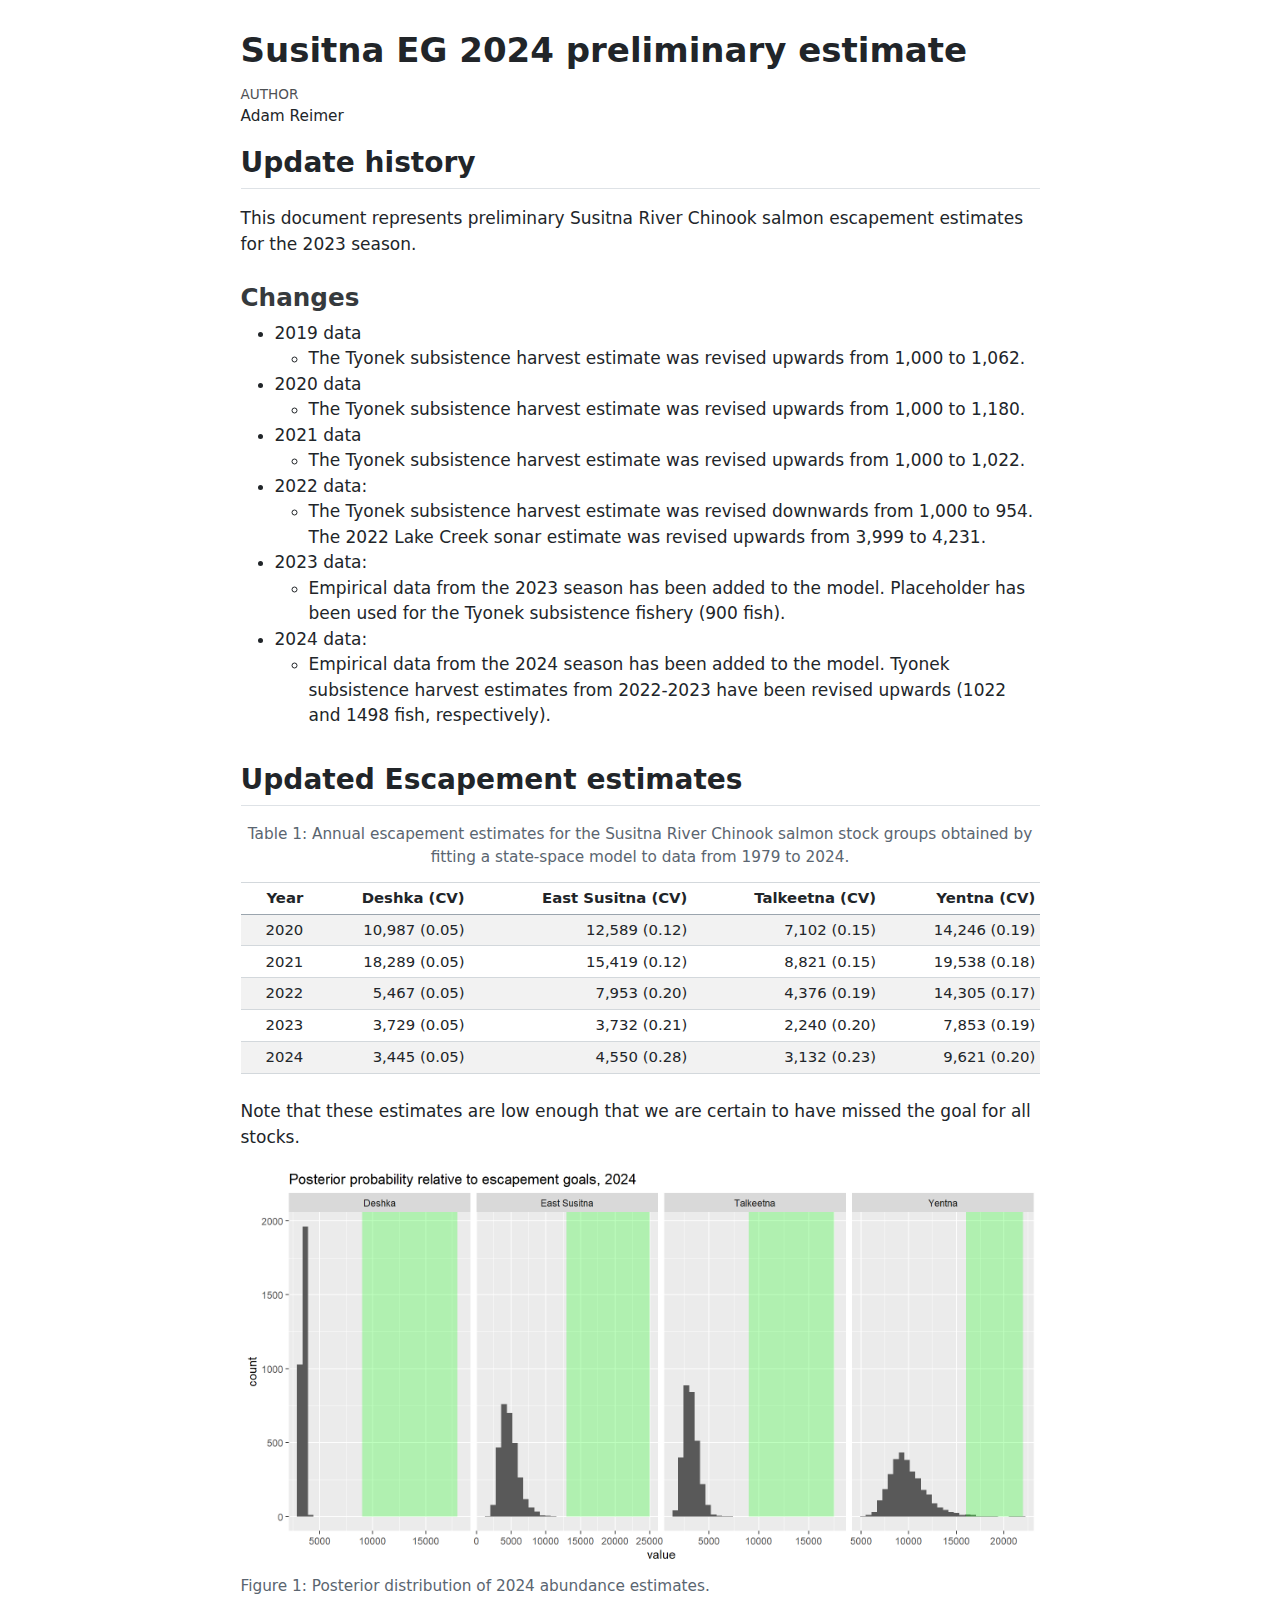
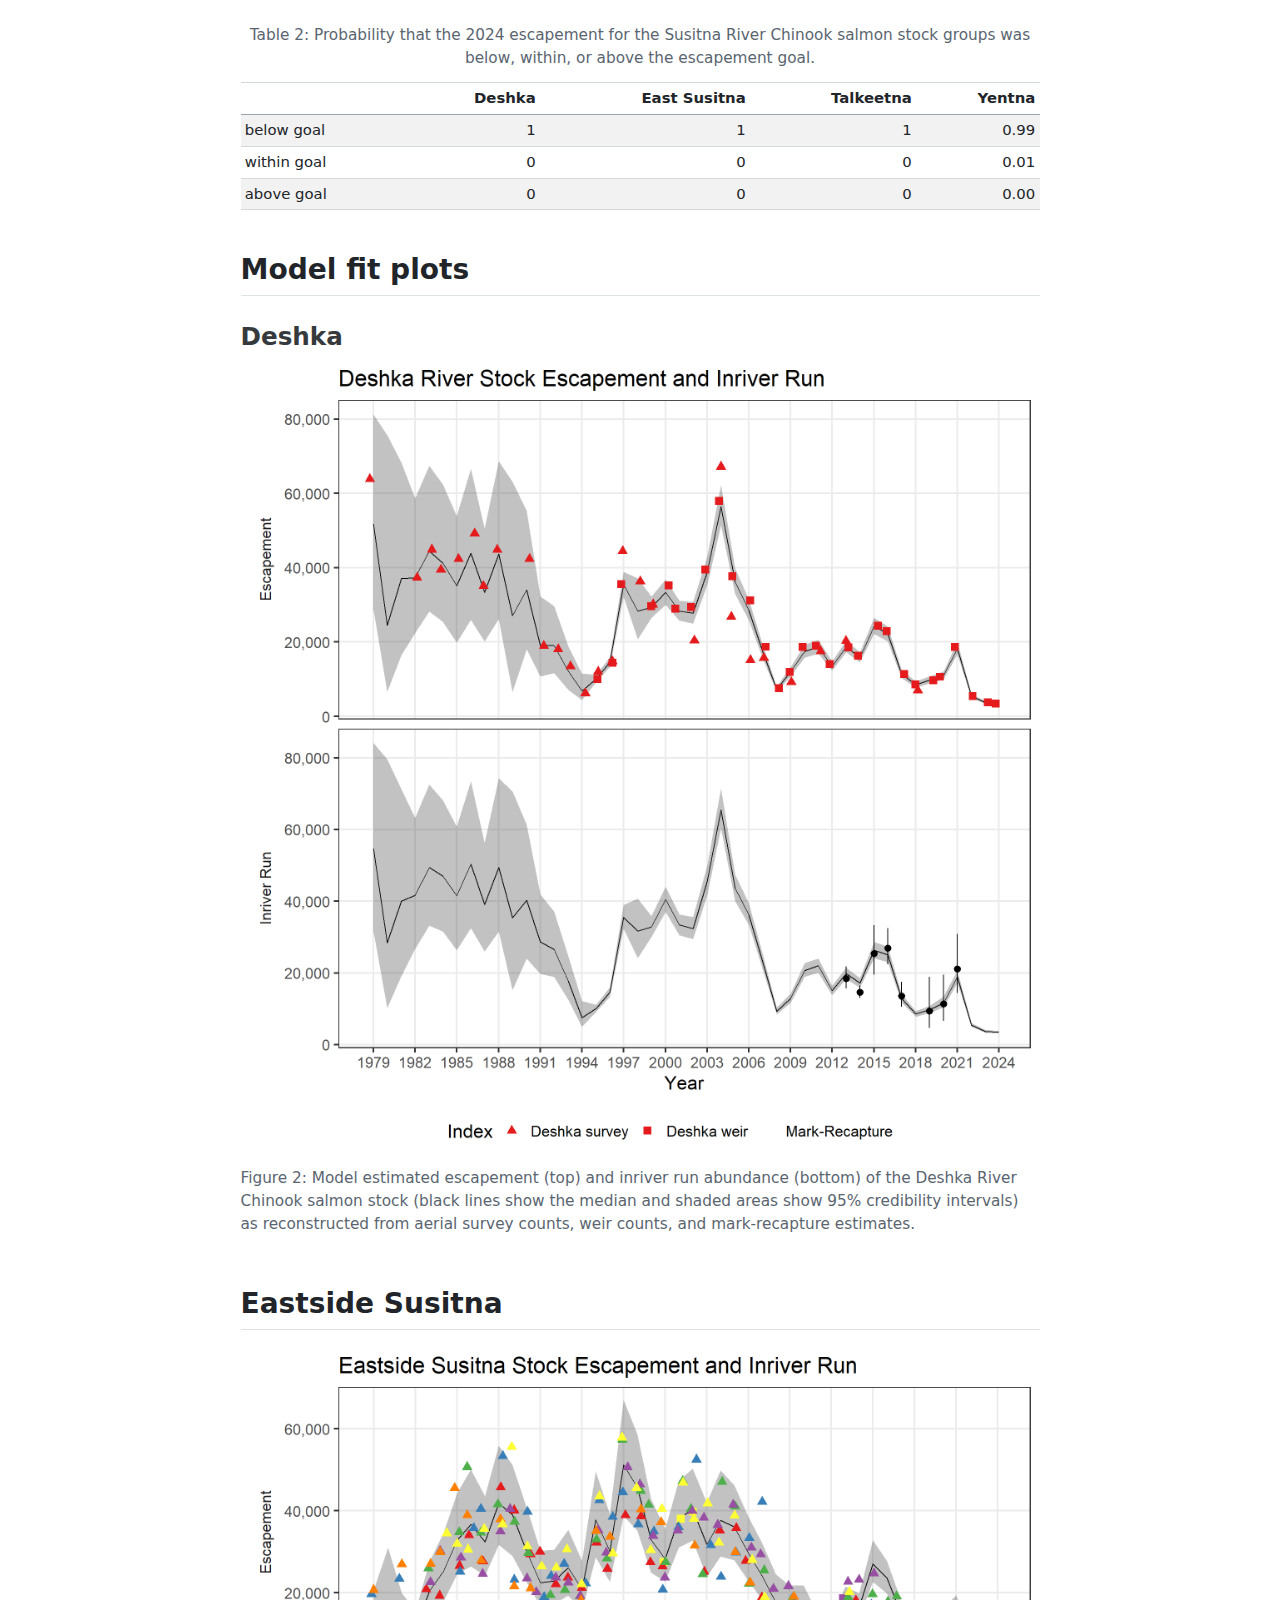
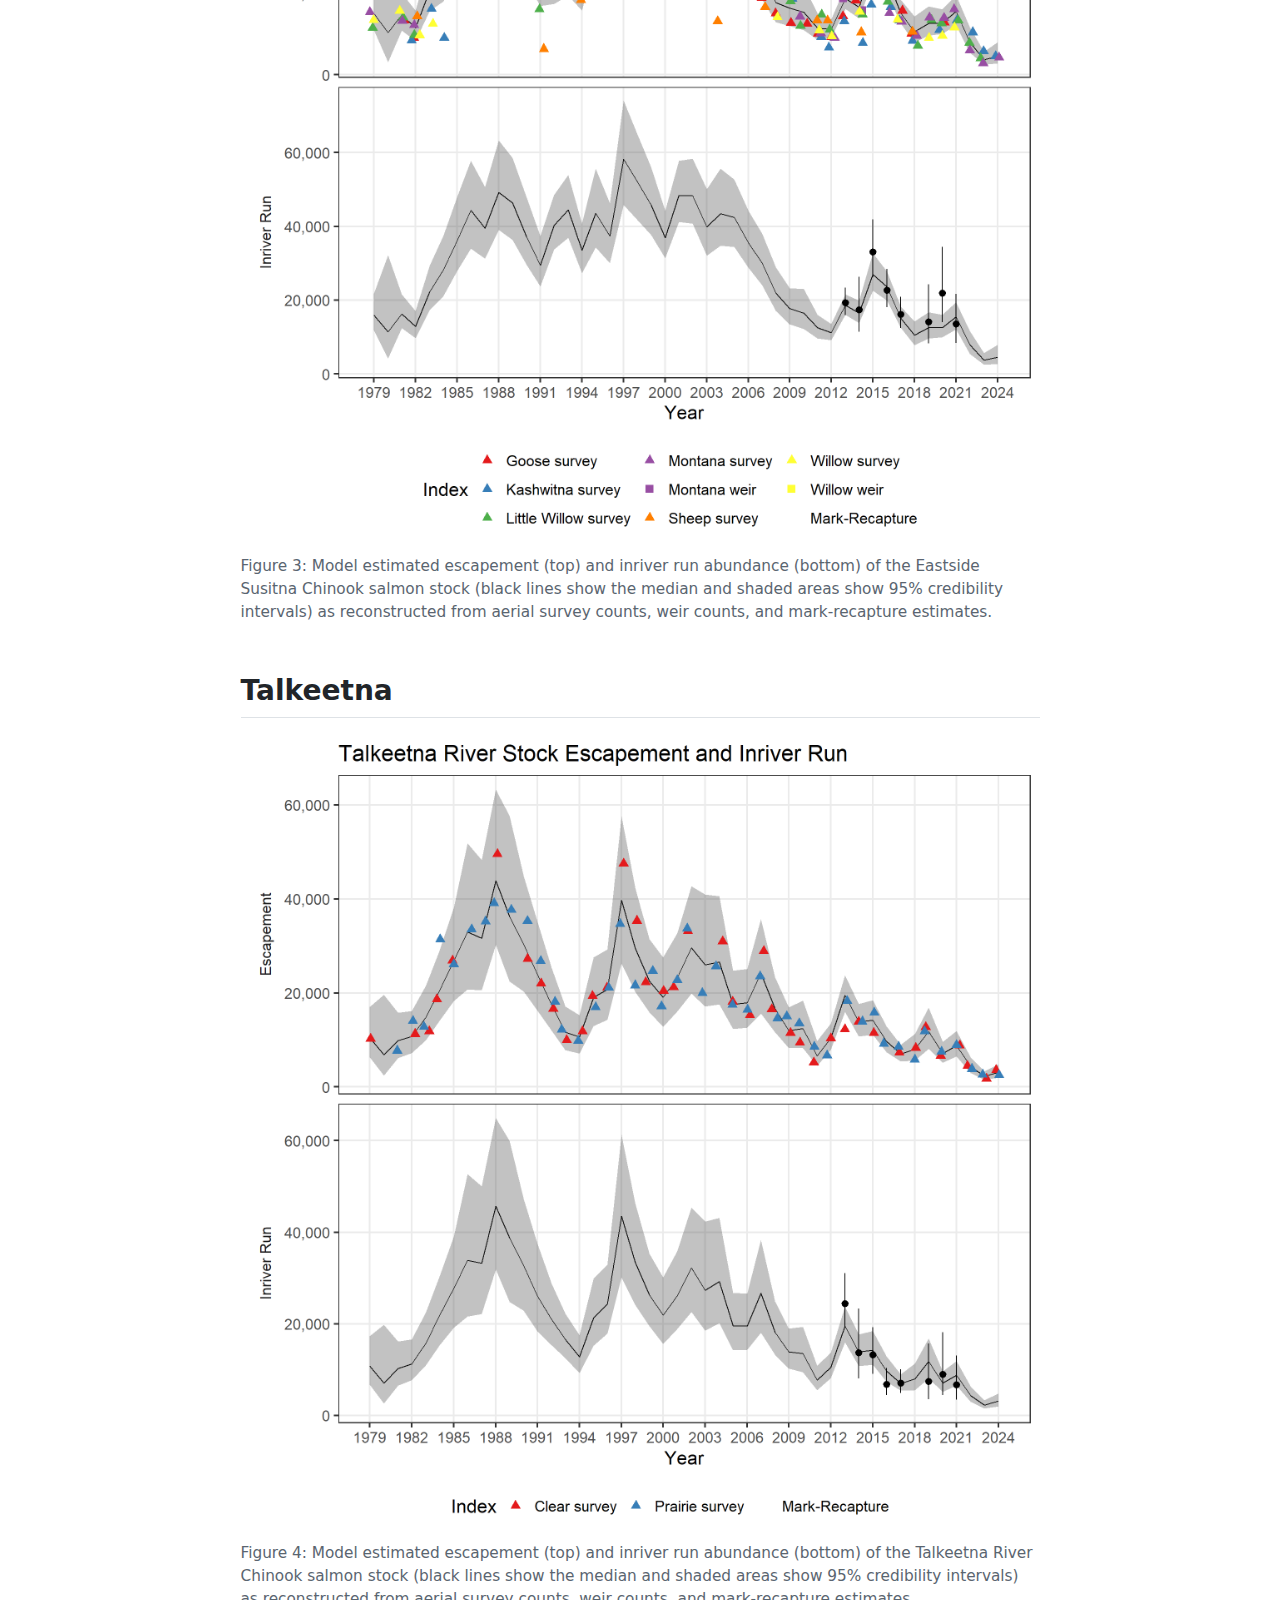
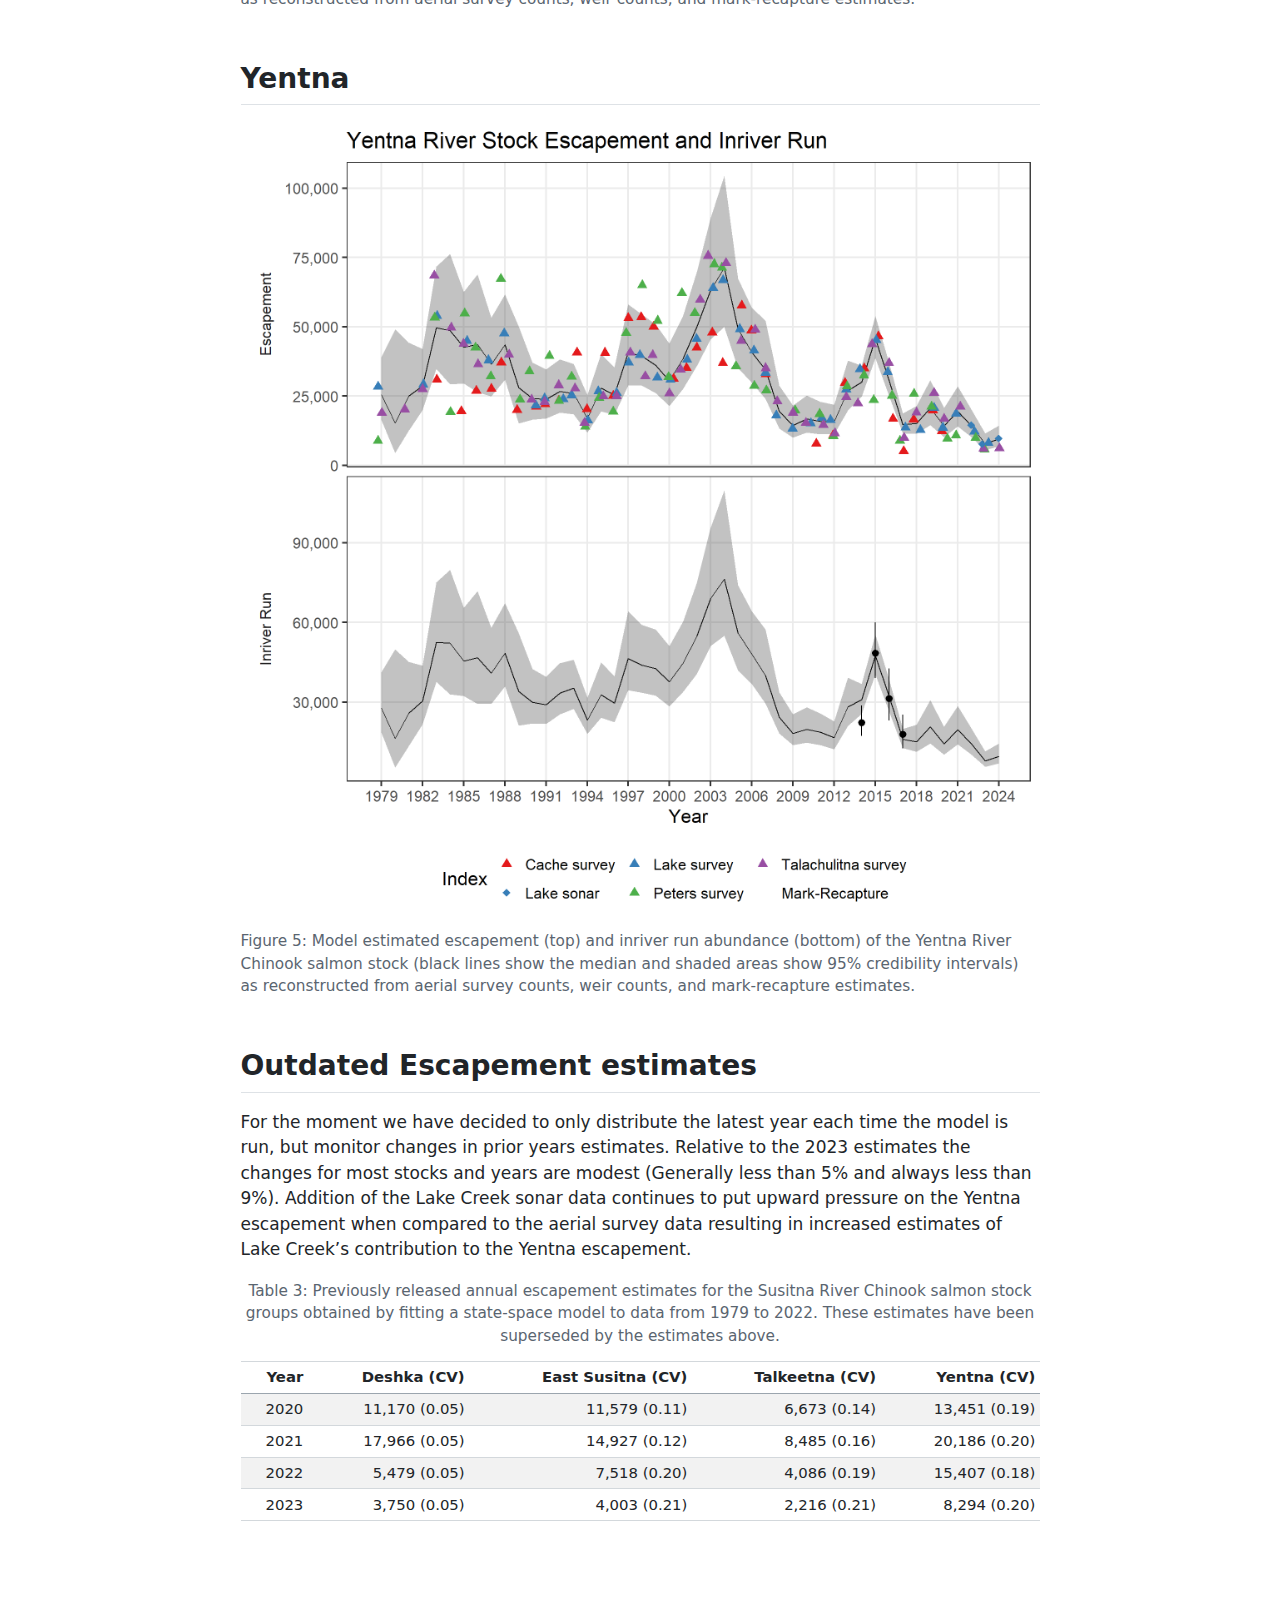
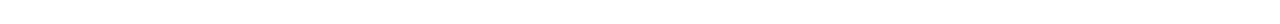
<file: docs/index.html>
<html xmlns="http://www.w3.org/1999/xhtml">    
  <head>      
    <title>Redirect to markdown/SusitnaEG_prelim2024.html</title>      
    <meta http-equiv="refresh" content="0;URL='markdown/SusitnaEG_prelim2024.html'" />    
  </head>    
  <body> 
  </body>  
</html>
</file>
